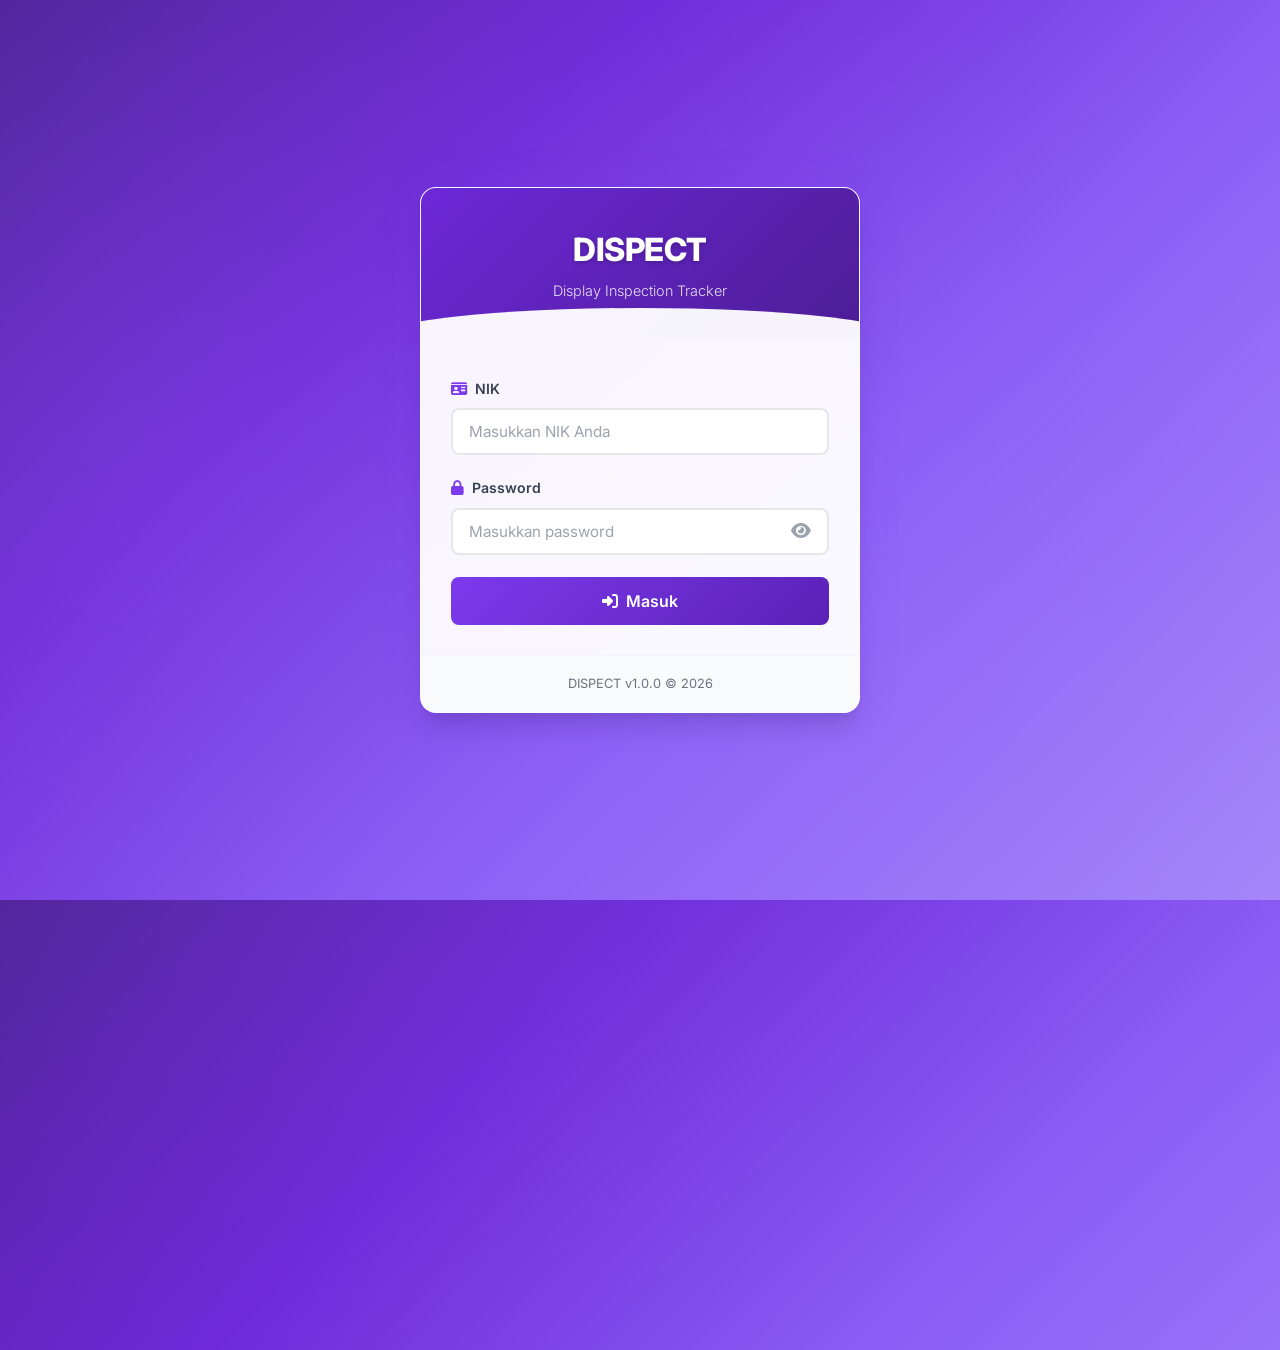
<file: index.html>
<!DOCTYPE html>
<html lang="id">
<head>
    <meta charset="UTF-8">
    <meta name="viewport" content="width=device-width, initial-scale=1.0">
    <meta name="description" content="DISPECT - Display Inspection Tracker. Login untuk mengakses sistem manajemen inspeksi produk.">
    <title>DISPECT - Login</title>
    <link rel="stylesheet" href="css/style.css">
    <link rel="stylesheet" href="https://cdnjs.cloudflare.com/ajax/libs/font-awesome/6.5.1/css/all.min.css">
</head>
<body class="login-page">
    <div class="login-container">
        <div class="login-box">
            <div class="login-header">
                <div>
                    <h1>DISPECT</h1>
                    <p>Display Inspection Tracker</p>
                </div>
            </div>
            <form class="login-form" id="loginForm" onsubmit="handleLogin(event)">
                <div class="login-error" id="loginError">
                    <i class="fas fa-exclamation-circle"></i>
                    <span id="loginErrorMsg">NIK atau password salah</span>
                </div>

                <div class="form-group">
                    <label for="loginNik">
                        <i class="fas fa-id-card"></i> NIK
                    </label>
                    <input type="text" id="loginNik" placeholder="Masukkan NIK Anda" required autocomplete="username">
                </div>

                <div class="form-group">
                    <label for="loginPassword">
                        <i class="fas fa-lock"></i> Password
                    </label>
                    <div class="password-wrapper">
                        <input type="password" id="loginPassword" placeholder="Masukkan password" required autocomplete="current-password">
                        <button type="button" class="toggle-password" onclick="togglePassword()" aria-label="Toggle password visibility">
                            <i class="fas fa-eye" id="toggleIcon"></i>
                        </button>
                    </div>
                </div>

                <button type="submit" class="btn-login" id="btnLogin">
                    <i class="fas fa-sign-in-alt"></i>
                    <span>Masuk</span>
                </button>
            </form>
            <div class="login-footer">
                <p>DISPECT v1.0.0 &copy; 2026</p>
            </div>
        </div>
    </div>

    <script src="js/config.js"></script>
    <script src="js/auth.js"></script>
    <script>
        // Check if already logged in
        document.addEventListener('DOMContentLoaded', function() {
            if (auth.isLoggedIn()) {
                const basePath = window.location.pathname.includes(CONFIG.BASE_PATH) ? CONFIG.BASE_PATH : './';
                window.location.href = basePath + 'records.html';
            }
        });

        function togglePassword() {
            const input = document.getElementById('loginPassword');
            const icon = document.getElementById('toggleIcon');
            if (input.type === 'password') {
                input.type = 'text';
                icon.classList.replace('fa-eye', 'fa-eye-slash');
            } else {
                input.type = 'password';
                icon.classList.replace('fa-eye-slash', 'fa-eye');
            }
        }

        async function handleLogin(e) {
            e.preventDefault();
            const nik = document.getElementById('loginNik').value.trim();
            const password = document.getElementById('loginPassword').value;
            const btn = document.getElementById('btnLogin');
            const errorDiv = document.getElementById('loginError');
            const errorMsg = document.getElementById('loginErrorMsg');

            if (!nik || !password) {
                errorMsg.textContent = 'Mohon isi NIK dan password';
                errorDiv.classList.add('show');
                return;
            }

            // Loading state
            btn.disabled = true;
            btn.innerHTML = '<i class="fas fa-spinner fa-spin"></i> <span>Memproses...</span>';
            errorDiv.classList.remove('show');

            try {
                const result = await auth.login(nik, password);

                if (result.success) {
                    btn.innerHTML = '<i class="fas fa-check"></i> <span>Berhasil!</span>';
                    btn.style.background = 'linear-gradient(135deg, #10b981, #059669)';

                    setTimeout(() => {
                        const basePath = window.location.pathname.includes(CONFIG.BASE_PATH) ? CONFIG.BASE_PATH : './';
                        window.location.href = basePath + 'records.html';
                    }, 600);
                } else {
                    errorMsg.textContent = result.error || 'NIK atau password salah';
                    errorDiv.classList.add('show');
                    btn.disabled = false;
                    btn.innerHTML = '<i class="fas fa-sign-in-alt"></i> <span>Masuk</span>';
                }
            } catch (error) {
                errorMsg.textContent = 'Terjadi kesalahan. Coba lagi.';
                errorDiv.classList.add('show');
                btn.disabled = false;
                btn.innerHTML = '<i class="fas fa-sign-in-alt"></i> <span>Masuk</span>';
            }
        }
    </script>
</body>
</html>
</file>
<file: css/style.css>
/* =====================================================
   DISPECT - Purple Premium Theme
   Display Inspection Tracker
   ===================================================== */

@import url('https://fonts.googleapis.com/css2?family=Inter:wght@300;400;500;600;700;800&display=swap');

/* =====================================================
   CSS Variables
   ===================================================== */
:root {
    --primary-50: #f5f3ff;
    --primary-100: #ede9fe;
    --primary-200: #ddd6fe;
    --primary-300: #c4b5fd;
    --primary-400: #a78bfa;
    --primary-500: #8b5cf6;
    --primary-600: #7c3aed;
    --primary-700: #6d28d9;
    --primary-800: #5b21b6;
    --primary-900: #4c1d95;

    --primary-color: #7c3aed;
    --primary-dark: #5b21b6;
    --primary-light: #ede9fe;
    --primary-glow: rgba(124, 58, 237, 0.3);

    --secondary-color: #1e1b4b;
    --accent-color: #a78bfa;

    --success-color: #10b981;
    --success-light: #d1fae5;
    --warning-color: #f59e0b;
    --warning-light: #fef3c7;
    --danger-color: #ef4444;
    --danger-light: #fee2e2;
    --info-color: #6366f1;
    --info-light: #e0e7ff;

    --light-bg: #f8f7ff;
    --white: #ffffff;
    --gray-50: #f9fafb;
    --gray-100: #f3f4f6;
    --gray-200: #e5e7eb;
    --gray-300: #d1d5db;
    --gray-400: #9ca3af;
    --gray-500: #6b7280;
    --gray-600: #4b5563;
    --gray-700: #374151;
    --gray-800: #1f2937;
    --gray-900: #111827;

    --shadow-xs: 0 1px 2px rgba(0, 0, 0, 0.05);
    --shadow-sm: 0 1px 3px rgba(0, 0, 0, 0.1), 0 1px 2px rgba(0, 0, 0, 0.06);
    --shadow-md: 0 4px 6px -1px rgba(0, 0, 0, 0.1), 0 2px 4px -1px rgba(0, 0, 0, 0.06);
    --shadow-lg: 0 10px 15px -3px rgba(0, 0, 0, 0.1), 0 4px 6px -2px rgba(0, 0, 0, 0.05);
    --shadow-xl: 0 20px 25px -5px rgba(0, 0, 0, 0.1), 0 10px 10px -5px rgba(0, 0, 0, 0.04);
    --shadow-purple: 0 4px 14px rgba(124, 58, 237, 0.25);
    --shadow-purple-lg: 0 10px 30px rgba(124, 58, 237, 0.3);

    --border-radius: 8px;
    --border-radius-lg: 12px;
    --border-radius-xl: 16px;
    --border-radius-full: 9999px;

    --transition: all 0.3s cubic-bezier(0.4, 0, 0.2, 1);
    --transition-fast: all 0.15s cubic-bezier(0.4, 0, 0.2, 1);
}

/* =====================================================
   Reset & Base
   ===================================================== */
*, *::before, *::after {
    margin: 0;
    padding: 0;
    box-sizing: border-box;
}

body {
    font-family: 'Inter', -apple-system, BlinkMacSystemFont, 'Segoe UI', sans-serif;
    background: var(--light-bg);
    color: var(--gray-800);
    line-height: 1.6;
    min-height: 100vh;
    -webkit-font-smoothing: antialiased;
    -moz-osx-font-smoothing: grayscale;
}

a { text-decoration: none; color: inherit; }

/* =====================================================
   LOGIN PAGE
   ===================================================== */
.login-page {
    background: linear-gradient(135deg, var(--primary-900) 0%, var(--primary-700) 30%, var(--primary-500) 60%, var(--primary-400) 100%);
    display: flex;
    justify-content: center;
    align-items: center;
    min-height: 100vh;
    padding: 20px;
    position: relative;
    overflow: hidden;
}

.login-page::before {
    content: '';
    position: absolute;
    top: -50%;
    left: -50%;
    width: 200%;
    height: 200%;
    background: radial-gradient(circle at 30% 50%, rgba(167, 139, 250, 0.15) 0%, transparent 50%),
                radial-gradient(circle at 70% 80%, rgba(139, 92, 246, 0.1) 0%, transparent 40%);
    animation: floatBg 20s ease-in-out infinite;
}

@keyframes floatBg {
    0%, 100% { transform: translate(0, 0) rotate(0deg); }
    33% { transform: translate(30px, -30px) rotate(1deg); }
    66% { transform: translate(-20px, 20px) rotate(-1deg); }
}

.login-container {
    width: 100%;
    max-width: 440px;
    position: relative;
    z-index: 1;
}

.login-box {
    background: rgba(255, 255, 255, 0.95);
    backdrop-filter: blur(20px);
    -webkit-backdrop-filter: blur(20px);
    border-radius: var(--border-radius-xl);
    box-shadow: var(--shadow-xl), 0 0 40px rgba(124, 58, 237, 0.15);
    overflow: hidden;
    border: 1px solid rgba(255, 255, 255, 0.6);
    animation: slideUp 0.6s cubic-bezier(0.16, 1, 0.3, 1);
}

@keyframes slideUp {
    from { opacity: 0; transform: translateY(30px); }
    to { opacity: 1; transform: translateY(0); }
}

.login-header {
    background: linear-gradient(135deg, var(--primary-700) 0%, var(--primary-900) 100%);
    color: var(--white);
    padding: 36px 30px;
    text-align: center;
    position: relative;
    overflow: hidden;
}

.login-header::after {
    content: '';
    position: absolute;
    bottom: -30px;
    left: -10%;
    width: 120%;
    height: 60px;
    background: rgba(255, 255, 255, 0.95);
    border-radius: 50%;
}

.login-header .login-logo {
    max-width: 200px;
    height: auto;
    max-height: 60px;
    margin-bottom: 8px;
}

.login-header h1 {
    font-size: 2rem;
    font-weight: 800;
    letter-spacing: -0.5px;
    margin-bottom: 4px;
    text-shadow: 0 2px 4px rgba(0, 0, 0, 0.2);
}

.login-header p {
    font-size: 0.9rem;
    opacity: 0.85;
    font-weight: 300;
}

.login-form {
    padding: 40px 30px 30px;
}

.form-group {
    margin-bottom: 22px;
}

.form-group label {
    display: flex;
    align-items: center;
    gap: 8px;
    font-weight: 600;
    color: var(--gray-700);
    margin-bottom: 8px;
    font-size: 0.88rem;
}

.form-group label i {
    color: var(--primary-color);
    font-size: 0.9rem;
}

.form-group input,
.form-group select,
.form-group textarea {
    width: 100%;
    padding: 12px 16px;
    border: 2px solid var(--gray-200);
    border-radius: var(--border-radius);
    font-size: 0.95rem;
    font-family: inherit;
    transition: var(--transition);
    background: var(--white);
    color: var(--gray-800);
}

.form-group input:focus,
.form-group select:focus,
.form-group textarea:focus {
    outline: none;
    border-color: var(--primary-color);
    box-shadow: 0 0 0 3px var(--primary-glow);
}

.form-group input::placeholder {
    color: var(--gray-400);
}

.password-wrapper {
    position: relative;
}

.password-wrapper input {
    padding-right: 50px;
}

.toggle-password {
    position: absolute;
    right: 14px;
    top: 50%;
    transform: translateY(-50%);
    background: none;
    border: none;
    color: var(--gray-400);
    cursor: pointer;
    font-size: 1.1rem;
    transition: var(--transition-fast);
    padding: 4px;
}

.toggle-password:hover {
    color: var(--primary-color);
}

.btn-login {
    width: 100%;
    padding: 14px;
    background: linear-gradient(135deg, var(--primary-600) 0%, var(--primary-800) 100%);
    color: var(--white);
    border: none;
    border-radius: var(--border-radius);
    font-size: 1rem;
    font-weight: 600;
    font-family: inherit;
    cursor: pointer;
    transition: var(--transition);
    display: flex;
    align-items: center;
    justify-content: center;
    gap: 8px;
    position: relative;
    overflow: hidden;
}

.btn-login::before {
    content: '';
    position: absolute;
    top: 0;
    left: -100%;
    width: 100%;
    height: 100%;
    background: linear-gradient(90deg, transparent, rgba(255,255,255,0.2), transparent);
    transition: left 0.5s;
}

.btn-login:hover {
    transform: translateY(-2px);
    box-shadow: var(--shadow-purple-lg);
}

.btn-login:hover::before {
    left: 100%;
}

.btn-login:active {
    transform: translateY(0);
}

.btn-login:disabled {
    opacity: 0.6;
    cursor: not-allowed;
    transform: none;
}

.login-footer {
    padding: 18px;
    text-align: center;
    background: var(--gray-50);
    color: var(--gray-500);
    font-size: 0.8rem;
    border-top: 1px solid var(--gray-100);
}

.login-error {
    background: var(--danger-light);
    color: var(--danger-color);
    padding: 12px 16px;
    border-radius: var(--border-radius);
    font-size: 0.88rem;
    margin-bottom: 16px;
    display: none;
    align-items: center;
    gap: 8px;
    animation: shake 0.4s ease-in-out;
}

.login-error.show {
    display: flex;
}

@keyframes shake {
    0%, 100% { transform: translateX(0); }
    25% { transform: translateX(-8px); }
    75% { transform: translateX(8px); }
}

/* =====================================================
   NAVBAR
   ===================================================== */
.navbar {
    background: linear-gradient(135deg, var(--primary-800) 0%, var(--primary-900) 50%, var(--secondary-color) 100%);
    color: var(--white);
    padding: 0 30px;
    height: 64px;
    display: flex;
    justify-content: space-between;
    align-items: center;
    box-shadow: var(--shadow-lg), 0 4px 20px rgba(91, 33, 182, 0.2);
    position: sticky;
    top: 0;
    z-index: 100;
}

.nav-brand {
    display: flex;
    align-items: center;
    gap: 12px;
    font-size: 1.3rem;
    font-weight: 800;
    letter-spacing: -0.5px;
}

.nav-brand .nav-logo {
    height: 32px;
    width: auto;
    object-fit: contain;
}

.nav-brand-text {
    background: linear-gradient(135deg, #fff 0%, var(--primary-200) 100%);
    -webkit-background-clip: text;
    -webkit-text-fill-color: transparent;
    background-clip: text;
}

.nav-user {
    display: flex;
    align-items: center;
    gap: 12px;
}

.nav-user-name {
    font-weight: 500;
    font-size: 0.9rem;
    opacity: 0.9;
}

.btn-nav {
    background: rgba(255, 255, 255, 0.12);
    color: var(--white);
    text-decoration: none;
    padding: 8px 16px;
    border-radius: var(--border-radius);
    font-size: 0.82rem;
    font-weight: 500;
    transition: var(--transition);
    display: inline-flex;
    align-items: center;
    gap: 6px;
    border: 1px solid rgba(255, 255, 255, 0.1);
    cursor: pointer;
    font-family: inherit;
}

.btn-nav:hover {
    background: rgba(255, 255, 255, 0.22);
    border-color: rgba(255, 255, 255, 0.25);
    transform: translateY(-1px);
}

.btn-nav.btn-logout {
    background: rgba(239, 68, 68, 0.2);
    border-color: rgba(239, 68, 68, 0.3);
}

.btn-nav.btn-logout:hover {
    background: rgba(239, 68, 68, 0.35);
}

/* =====================================================
   MAIN CONTENT
   ===================================================== */
.main-content {
    max-width: 1400px;
    margin: 0 auto;
    padding: 28px 30px;
}

.page-header {
    display: flex;
    align-items: center;
    gap: 12px;
    margin-bottom: 24px;
}

.page-header h1 {
    font-size: 1.6rem;
    font-weight: 700;
    color: var(--gray-800);
    letter-spacing: -0.3px;
}

.page-header h1 i {
    color: var(--primary-color);
    margin-right: 10px;
}

/* =====================================================
   ACTION BAR
   ===================================================== */
.action-bar {
    display: flex;
    justify-content: space-between;
    align-items: center;
    gap: 12px;
    margin-bottom: 20px;
    flex-wrap: wrap;
}

.action-bar-left {
    display: flex;
    gap: 10px;
    flex-wrap: wrap;
}

.btn-primary,
.btn-secondary,
.btn-danger,
.btn-success {
    padding: 10px 20px;
    border-radius: var(--border-radius);
    font-size: 0.88rem;
    font-weight: 600;
    cursor: pointer;
    transition: var(--transition);
    display: inline-flex;
    align-items: center;
    gap: 8px;
    border: none;
    font-family: inherit;
}

.btn-primary {
    background: linear-gradient(135deg, var(--primary-600) 0%, var(--primary-700) 100%);
    color: var(--white);
}

.btn-primary:hover {
    transform: translateY(-2px);
    box-shadow: var(--shadow-purple);
}

.btn-secondary {
    background: var(--white);
    color: var(--gray-700);
    border: 2px solid var(--gray-200);
}

.btn-secondary:hover {
    border-color: var(--primary-color);
    color: var(--primary-color);
    background: var(--primary-50);
}

.btn-danger {
    background: linear-gradient(135deg, var(--danger-color) 0%, #dc2626 100%);
    color: var(--white);
}

.btn-danger:hover {
    transform: translateY(-2px);
    box-shadow: 0 4px 14px rgba(239, 68, 68, 0.3);
}

.btn-success {
    background: linear-gradient(135deg, var(--success-color) 0%, #059669 100%);
    color: var(--white);
}

.btn-success:hover {
    transform: translateY(-2px);
    box-shadow: 0 4px 14px rgba(16, 185, 129, 0.3);
}

.btn-sm {
    padding: 6px 12px;
    font-size: 0.8rem;
}

/* =====================================================
   CARD LIST (Records)
   ===================================================== */
.records-list {
    display: flex;
    flex-direction: column;
    gap: 6px;
}

.record-card {
    display: flex;
    flex-direction: column;
    padding: 14px 18px;
    background: var(--white);
    border-radius: var(--border-radius);
    transition: var(--transition);
    gap: 6px;
    border: 1px solid var(--gray-100);
    position: relative;
    overflow: hidden;
}

.record-card::before {
    content: '';
    position: absolute;
    left: 0;
    top: 0;
    bottom: 0;
    width: 3px;
    background: var(--primary-color);
    opacity: 0;
    transition: var(--transition);
}

.record-card:hover {
    box-shadow: var(--shadow-md);
    border-color: var(--primary-200);
}

.record-card:hover::before {
    opacity: 1;
}

.record-card-row1 {
    display: flex;
    justify-content: space-between;
    align-items: center;
}

.record-card-flavor {
    display: flex;
    align-items: center;
    gap: 10px;
    flex-wrap: wrap;
}

.record-card-flavor .flavor-name {
    font-weight: 700;
    font-size: 0.95rem;
    color: var(--gray-800);
}

.badge {
    display: inline-flex;
    align-items: center;
    gap: 4px;
    padding: 2px 10px;
    border-radius: var(--border-radius-full);
    font-size: 0.65rem;
    font-weight: 700;
    letter-spacing: 0.3px;
    white-space: nowrap;
    text-transform: uppercase;
}

.badge-validated {
    background: var(--success-light);
    color: #059669;
    border: 1px solid rgba(16, 185, 129, 0.3);
}

.badge-not-validated {
    background: var(--warning-light);
    color: #d97706;
    border: 1px solid rgba(245, 158, 11, 0.3);
}

.badge-invalid {
    background: var(--danger-light);
    color: #dc2626;
    border: 1px solid rgba(239, 68, 68, 0.3);
}

.record-card-actions {
    display: flex;
    gap: 6px;
}

.btn-action {
    width: 34px;
    height: 34px;
    border-radius: var(--border-radius);
    border: none;
    cursor: pointer;
    display: flex;
    align-items: center;
    justify-content: center;
    font-size: 0.85rem;
    transition: var(--transition-fast);
    color: var(--white);
}

.btn-action.view { background: var(--primary-color); }
.btn-action.view:hover { background: var(--primary-700); transform: scale(1.1); }
.btn-action.edit { background: var(--info-color); }
.btn-action.edit:hover { background: #4f46e5; transform: scale(1.1); }
.btn-action.delete { background: var(--danger-color); }
.btn-action.delete:hover { background: #dc2626; transform: scale(1.1); }
.btn-action.info { background: var(--accent-color); }
.btn-action.info:hover { background: var(--primary-500); transform: scale(1.1); }
.btn-action.validate { background: var(--success-color); }
.btn-action.validate:hover { background: #059669; transform: scale(1.1); }

.record-card-row2 {
    display: flex;
    justify-content: space-between;
    align-items: center;
}

.record-card-distributor {
    font-size: 0.85rem;
    color: var(--gray-500);
    font-weight: 400;
}

.record-card-meta {
    font-size: 0.78rem;
    color: var(--gray-400);
    font-weight: 500;
    text-transform: uppercase;
    letter-spacing: 0.3px;
}

/* =====================================================
   SEARCH PANEL
   ===================================================== */
.search-panel {
    background: var(--white);
    border-radius: var(--border-radius-lg);
    padding: 24px;
    margin-bottom: 20px;
    box-shadow: var(--shadow-sm);
    border: 1px solid var(--gray-100);
    display: none;
}

.search-panel.active {
    display: block;
    animation: slideDown 0.3s cubic-bezier(0.16, 1, 0.3, 1);
}

@keyframes slideDown {
    from { opacity: 0; transform: translateY(-10px); }
    to { opacity: 1; transform: translateY(0); }
}

.search-grid {
    display: grid;
    grid-template-columns: repeat(auto-fit, minmax(200px, 1fr));
    gap: 16px;
    align-items: end;
}

.search-field label {
    display: flex;
    align-items: center;
    gap: 6px;
    font-weight: 600;
    color: var(--gray-600);
    margin-bottom: 6px;
    font-size: 0.82rem;
}

.search-field label i {
    color: var(--primary-color);
    font-size: 0.8rem;
}

.search-field input,
.search-field select {
    width: 100%;
    padding: 10px 14px;
    border: 2px solid var(--gray-200);
    border-radius: var(--border-radius);
    font-size: 0.9rem;
    font-family: inherit;
    transition: var(--transition);
}

.search-field input:focus,
.search-field select:focus {
    outline: none;
    border-color: var(--primary-color);
    box-shadow: 0 0 0 3px var(--primary-glow);
}

.search-actions {
    display: flex;
    gap: 8px;
    padding-top: 8px;
}

/* =====================================================
   MODAL / POPUP
   ===================================================== */
.modal-overlay {
    position: fixed;
    top: 0;
    left: 0;
    right: 0;
    bottom: 0;
    background: rgba(17, 24, 39, 0.6);
    backdrop-filter: blur(4px);
    -webkit-backdrop-filter: blur(4px);
    z-index: 1000;
    display: none;
    justify-content: center;
    align-items: flex-start;
    padding: 40px 20px;
    overflow-y: auto;
}

.modal-overlay.active {
    display: flex;
    animation: fadeIn 0.2s ease;
}

@keyframes fadeIn {
    from { opacity: 0; }
    to { opacity: 1; }
}

.modal-content {
    background: var(--white);
    border-radius: var(--border-radius-xl);
    width: 100%;
    max-width: 600px;
    box-shadow: var(--shadow-xl);
    animation: modalSlideUp 0.35s cubic-bezier(0.16, 1, 0.3, 1);
    position: relative;
}

.modal-content.modal-lg {
    max-width: 800px;
}

@keyframes modalSlideUp {
    from { opacity: 0; transform: translateY(20px) scale(0.98); }
    to { opacity: 1; transform: translateY(0) scale(1); }
}

.modal-header {
    display: flex;
    justify-content: space-between;
    align-items: center;
    padding: 20px 24px;
    border-bottom: 1px solid var(--gray-100);
}

.modal-header h2 {
    font-size: 1.15rem;
    font-weight: 700;
    color: var(--gray-800);
    display: flex;
    align-items: center;
    gap: 10px;
}

.modal-header h2 i {
    color: var(--primary-color);
}

.modal-close {
    width: 36px;
    height: 36px;
    border: none;
    background: var(--gray-100);
    border-radius: var(--border-radius);
    cursor: pointer;
    display: flex;
    align-items: center;
    justify-content: center;
    color: var(--gray-500);
    transition: var(--transition-fast);
    font-size: 1rem;
}

.modal-close:hover {
    background: var(--danger-light);
    color: var(--danger-color);
}

.modal-body {
    padding: 24px;
    max-height: calc(100vh - 220px);
    overflow-y: auto;
}

.modal-footer {
    display: flex;
    justify-content: flex-end;
    gap: 10px;
    padding: 16px 24px;
    border-top: 1px solid var(--gray-100);
    background: var(--gray-50);
    border-radius: 0 0 var(--border-radius-xl) var(--border-radius-xl);
}

/* =====================================================
   PHOTO TABS & VIEWER (Preview Modal)
   ===================================================== */
.photo-tabs {
    display: flex;
    gap: 4px;
    overflow-x: auto;
    padding: 0 0 12px;
    margin-bottom: 16px;
    border-bottom: 2px solid var(--gray-100);
}

.photo-tab {
    padding: 8px 14px;
    border: none;
    background: var(--gray-100);
    border-radius: var(--border-radius) var(--border-radius) 0 0;
    font-size: 0.8rem;
    font-weight: 600;
    cursor: pointer;
    transition: var(--transition-fast);
    white-space: nowrap;
    color: var(--gray-600);
    font-family: inherit;
}

.photo-tab.active {
    background: var(--primary-color);
    color: var(--white);
}

.photo-tab:hover:not(.active) {
    background: var(--primary-100);
    color: var(--primary-color);
}

.photo-viewer {
    min-height: 200px;
    display: flex;
    align-items: center;
    justify-content: center;
    background: var(--gray-50);
    border-radius: var(--border-radius);
    overflow: hidden;
    margin-bottom: 16px;
}

.photo-viewer img {
    max-width: 100%;
    max-height: 350px;
    object-fit: contain;
    border-radius: var(--border-radius);
}

.photo-viewer .no-photo {
    color: var(--gray-400);
    font-size: 0.9rem;
    display: flex;
    flex-direction: column;
    align-items: center;
    gap: 8px;
    padding: 40px;
}

.photo-viewer .no-photo i {
    font-size: 2.5rem;
    opacity: 0.4;
}

/* Preview detail info */
.preview-info-grid {
    display: flex;
    flex-wrap: wrap;
    gap: 8px;
    margin-bottom: 16px;
}

.preview-info-item {
    display: inline-flex;
    align-items: center;
    gap: 6px;
    padding: 6px 12px;
    background: var(--gray-50);
    border-radius: var(--border-radius-full);
    font-size: 0.82rem;
    color: var(--gray-700);
    border: 1px solid var(--gray-200);
}

.preview-info-item i {
    color: var(--primary-color);
    font-size: 0.75rem;
}

.preview-info-item strong {
    color: var(--gray-800);
    font-weight: 600;
}

/* Validation section in preview */
.validation-section {
    margin-top: 20px;
    padding-top: 16px;
    border-top: 2px solid var(--gray-100);
}

.validation-section h3 {
    font-size: 0.95rem;
    font-weight: 700;
    color: var(--gray-800);
    margin-bottom: 12px;
    display: flex;
    align-items: center;
    gap: 8px;
}

.validation-section h3 i {
    color: var(--primary-color);
}

.validation-box {
    padding: 14px 16px;
    border-radius: var(--border-radius);
    display: flex;
    align-items: center;
    gap: 10px;
    font-size: 0.9rem;
    font-weight: 500;
}

.validation-box.valid {
    background: var(--success-light);
    color: #059669;
    border: 1px solid rgba(16, 185, 129, 0.3);
}

.validation-box.invalid {
    background: var(--danger-light);
    color: #dc2626;
    border: 1px solid rgba(239, 68, 68, 0.3);
}

.validation-box.pending {
    background: var(--warning-light);
    color: #d97706;
    border: 1px solid rgba(245, 158, 11, 0.3);
}

/* =====================================================
   PHOTO UPLOAD FORM
   ===================================================== */
.photo-upload-grid {
    display: grid;
    grid-template-columns: repeat(auto-fit, minmax(160px, 1fr));
    gap: 12px;
    margin-top: 16px;
}

.photo-upload-item {
    border: 2px dashed var(--gray-300);
    border-radius: var(--border-radius);
    padding: 16px;
    text-align: center;
    cursor: pointer;
    transition: var(--transition);
    position: relative;
    min-height: 100px;
    display: flex;
    flex-direction: column;
    align-items: center;
    justify-content: center;
    gap: 6px;
}

.photo-upload-item:hover {
    border-color: var(--primary-color);
    background: var(--primary-50);
}

.photo-upload-item.has-file {
    border-color: var(--success-color);
    background: var(--success-light);
    border-style: solid;
}

.photo-upload-item .upload-icon {
    font-size: 1.5rem;
    color: var(--gray-400);
}

.photo-preview-img {
    position: absolute;
    top: 0;
    left: 0;
    width: 100%;
    height: 100%;
    object-fit: contain;
    border-radius: calc(var(--border-radius) - 2px);
    z-index: 1;
    background: rgba(0,0,0,0.05);
}

.photo-preview-img.hidden {
    display: none;
}

.upload-content {
    position: relative;
    z-index: 2;
    display: flex;
    flex-direction: column;
    align-items: center;
    justify-content: center;
    width: 100%;
    height: 100%;
    gap: 6px;
    background: rgba(255, 255, 255, 0.85);
    border-radius: calc(var(--border-radius) - 2px);
    transition: opacity 0.3s;
    cursor: pointer;
    padding-bottom: 24px;
}

.photo-upload-item.has-file .upload-content {
    opacity: 0;
}

.photo-upload-item.has-file:hover .upload-content {
    opacity: 1;
}

.photo-upload-item.has-file .upload-icon {
    color: var(--success-color);
}

.photo-upload-item .upload-label {
    font-size: 0.75rem;
    font-weight: 600;
    color: var(--gray-600);
}

.photo-upload-item .upload-filename {
    font-size: 0.7rem;
    color: var(--gray-500);
    word-break: break-all;
    max-width: 100%;
}

.upload-actions {
    position: absolute;
    bottom: 8px;
    left: 50%;
    transform: translateX(-50%);
    display: flex;
    gap: 8px;
    z-index: 10;
}

.action-btn {
    width: 32px;
    height: 32px;
    border-radius: 50%;
    background: var(--white);
    border: 1px solid var(--gray-200);
    display: flex;
    align-items: center;
    justify-content: center;
    cursor: pointer;
    color: var(--gray-600);
    box-shadow: 0 2px 4px rgba(0,0,0,0.1);
    transition: all 0.2s;
}

.action-btn:hover {
    background: var(--gray-50);
    color: var(--primary-color);
}

.action-btn.delete-btn {
    color: var(--danger-color);
}
.action-btn.delete-btn:hover {
    background: var(--danger-50);
}

.action-btn.hidden {
    display: none !important;
}

.photo-upload-item input[type="file"] {
    position: absolute;
    inset: 0;
    opacity: 0;
    cursor: pointer;
}

/* =====================================================
   USERS TABLE
   ===================================================== */
.users-table-container {
    overflow-x: auto;
    border-radius: var(--border-radius-lg);
    border: 1px solid var(--gray-200);
    background: var(--white);
}

.users-table {
    width: 100%;
    border-collapse: collapse;
    font-size: 0.88rem;
}

.users-table thead {
    background: linear-gradient(135deg, var(--primary-700), var(--primary-800));
    color: var(--white);
}

.users-table th {
    padding: 14px 16px;
    text-align: left;
    font-weight: 600;
    font-size: 0.82rem;
    text-transform: uppercase;
    letter-spacing: 0.5px;
    white-space: nowrap;
}

.users-table td {
    padding: 12px 16px;
    border-bottom: 1px solid var(--gray-100);
    color: var(--gray-700);
}

.users-table tbody tr {
    transition: var(--transition-fast);
}

.users-table tbody tr:hover {
    background: var(--primary-50);
}

.users-table tbody tr:last-child td {
    border-bottom: none;
}

.role-badge {
    display: inline-flex;
    padding: 3px 10px;
    border-radius: var(--border-radius-full);
    font-size: 0.72rem;
    font-weight: 700;
    text-transform: uppercase;
    letter-spacing: 0.3px;
}

.role-badge.admin {
    background: var(--primary-100);
    color: var(--primary-700);
}

.role-badge.supervisor {
    background: var(--info-light);
    color: var(--info-color);
}

.role-badge.field {
    background: var(--gray-100);
    color: var(--gray-600);
}

/* =====================================================
   PAGINATION
   ===================================================== */
.pagination {
    display: flex;
    justify-content: center;
    align-items: center;
    gap: 6px;
    margin-top: 24px;
    flex-wrap: wrap;
}

.pagination-btn {
    padding: 8px 14px;
    border: 1px solid var(--gray-200);
    background: var(--white);
    border-radius: var(--border-radius);
    font-size: 0.85rem;
    font-weight: 500;
    cursor: pointer;
    transition: var(--transition-fast);
    color: var(--gray-600);
    font-family: inherit;
}

.pagination-btn:hover:not(:disabled) {
    border-color: var(--primary-color);
    color: var(--primary-color);
    background: var(--primary-50);
}

.pagination-btn.active {
    background: var(--primary-color);
    color: var(--white);
    border-color: var(--primary-color);
}

.pagination-btn:disabled {
    opacity: 0.4;
    cursor: not-allowed;
}

.pagination-info {
    font-size: 0.82rem;
    color: var(--gray-500);
    padding: 0 12px;
}

/* =====================================================
   EMPTY STATE
   ===================================================== */
.empty-state {
    text-align: center;
    padding: 60px 30px;
    color: var(--gray-400);
}

.empty-state i {
    font-size: 3.5rem;
    margin-bottom: 16px;
    opacity: 0.3;
    color: var(--primary-300);
}

.empty-state h3 {
    font-size: 1.1rem;
    color: var(--gray-600);
    margin-bottom: 8px;
    font-weight: 600;
}

.empty-state p {
    font-size: 0.9rem;
    color: var(--gray-400);
}

/* =====================================================
   TOAST NOTIFICATION
   ===================================================== */
.toast-notification {
    position: fixed;
    top: 80px;
    right: 20px;
    z-index: 10000;
    background: var(--white);
    border-radius: var(--border-radius);
    box-shadow: var(--shadow-lg);
    padding: 14px 20px;
    display: flex;
    align-items: center;
    gap: 12px;
    max-width: 400px;
    border-left: 4px solid var(--primary-color);
    transform: translateX(120%);
    transition: transform 0.35s cubic-bezier(0.16, 1, 0.3, 1);
}

.toast-notification.show {
    transform: translateX(0);
}

.toast-notification.toast-success { border-left-color: var(--success-color); }
.toast-notification.toast-error { border-left-color: var(--danger-color); }
.toast-notification.toast-warning { border-left-color: var(--warning-color); }

.toast-content {
    display: flex;
    align-items: center;
    gap: 10px;
    font-size: 0.88rem;
    color: var(--gray-700);
    flex: 1;
}

.toast-content i {
    font-size: 1.1rem;
}

.toast-success .toast-content i { color: var(--success-color); }
.toast-error .toast-content i { color: var(--danger-color); }
.toast-warning .toast-content i { color: var(--warning-color); }

.toast-close {
    background: none;
    border: none;
    color: var(--gray-400);
    cursor: pointer;
    padding: 4px;
    font-size: 0.9rem;
}

/* =====================================================
   LOADING OVERLAY
   ===================================================== */
.loading-overlay {
    position: fixed;
    top: 0;
    left: 0;
    right: 0;
    bottom: 0;
    background: rgba(17, 24, 39, 0.5);
    backdrop-filter: blur(4px);
    z-index: 9999;
    display: flex;
    justify-content: center;
    align-items: center;
}

.loading-spinner {
    text-align: center;
    color: var(--white);
}

.spinner {
    width: 48px;
    height: 48px;
    border: 4px solid rgba(255, 255, 255, 0.2);
    border-top-color: var(--primary-400);
    border-radius: 50%;
    animation: spin 0.8s linear infinite;
    margin: 0 auto 16px;
}

@keyframes spin {
    to { transform: rotate(360deg); }
}

.loading-spinner p {
    font-size: 0.95rem;
    font-weight: 500;
}

/* =====================================================
   HIDDEN UTILITY
   ===================================================== */
.hidden {
    display: none !important;
}

/* =====================================================
   FORM SECTIONS
   ===================================================== */
.form-section {
    margin-bottom: 20px;
}

.form-section-title {
    font-size: 0.88rem;
    font-weight: 700;
    color: var(--gray-700);
    margin-bottom: 12px;
    display: flex;
    align-items: center;
    gap: 8px;
    padding-bottom: 8px;
    border-bottom: 2px solid var(--gray-100);
}

.form-section-title i {
    color: var(--primary-color);
}

.form-row {
    display: grid;
    grid-template-columns: 1fr 1fr;
    gap: 16px;
}

/* Kode Produksi section */
.kode-produksi-group {
    margin-top: 16px;
}

.kode-produksi-group label {
    font-weight: 600;
    font-size: 0.88rem;
    color: var(--gray-700);
    margin-bottom: 8px;
    display: block;
}

.kode-produksi-group textarea {
    width: 100%;
    padding: 10px 14px;
    border: 2px solid var(--gray-200);
    border-radius: var(--border-radius);
    font-size: 0.9rem;
    font-family: inherit;
    resize: vertical;
    min-height: 60px;
    transition: var(--transition);
}

.kode-produksi-group textarea:focus {
    outline: none;
    border-color: var(--primary-color);
    box-shadow: 0 0 0 3px var(--primary-glow);
}

/* =====================================================
   RESPONSIVE
   ===================================================== */
@media (max-width: 768px) {
    .navbar {
        padding: 0 16px;
        height: 56px;
    }

    .nav-brand {
        font-size: 1.1rem;
    }

    .nav-user-name {
        display: none;
    }

    .btn-nav span {
        display: none;
    }

    .main-content {
        padding: 16px;
    }

    .page-header h1 {
        font-size: 1.3rem;
    }

    .action-bar {
        flex-direction: column;
        align-items: stretch;
    }

    .search-grid {
        grid-template-columns: 1fr;
    }

    .form-row {
        grid-template-columns: 1fr;
    }

    .photo-upload-grid {
        grid-template-columns: repeat(2, 1fr);
    }

    .record-card-row1 {
        flex-direction: column;
        align-items: flex-start;
        gap: 8px;
    }

    .record-card-actions {
        align-self: flex-end;
    }

    .modal-content {
        max-width: 100%;
        margin: 10px;
    }

    .modal-body {
        max-height: calc(100vh - 180px);
    }

    .pagination {
        gap: 4px;
    }

    .pagination-btn {
        padding: 6px 10px;
        font-size: 0.8rem;
    }
}

@media (max-width: 480px) {
    .login-form {
        padding: 30px 20px 20px;
    }

    .photo-upload-grid {
        grid-template-columns: 1fr 1fr;
    }

    .btn-action {
        width: 30px;
        height: 30px;
        font-size: 0.75rem;
    }
}

/* Full Preview Image for SweetAlert */
.full-preview-image {
    max-height: 80vh !important;
    object-fit: contain;
    border-radius: 8px;
    margin: 0 !important;
}
</file>
